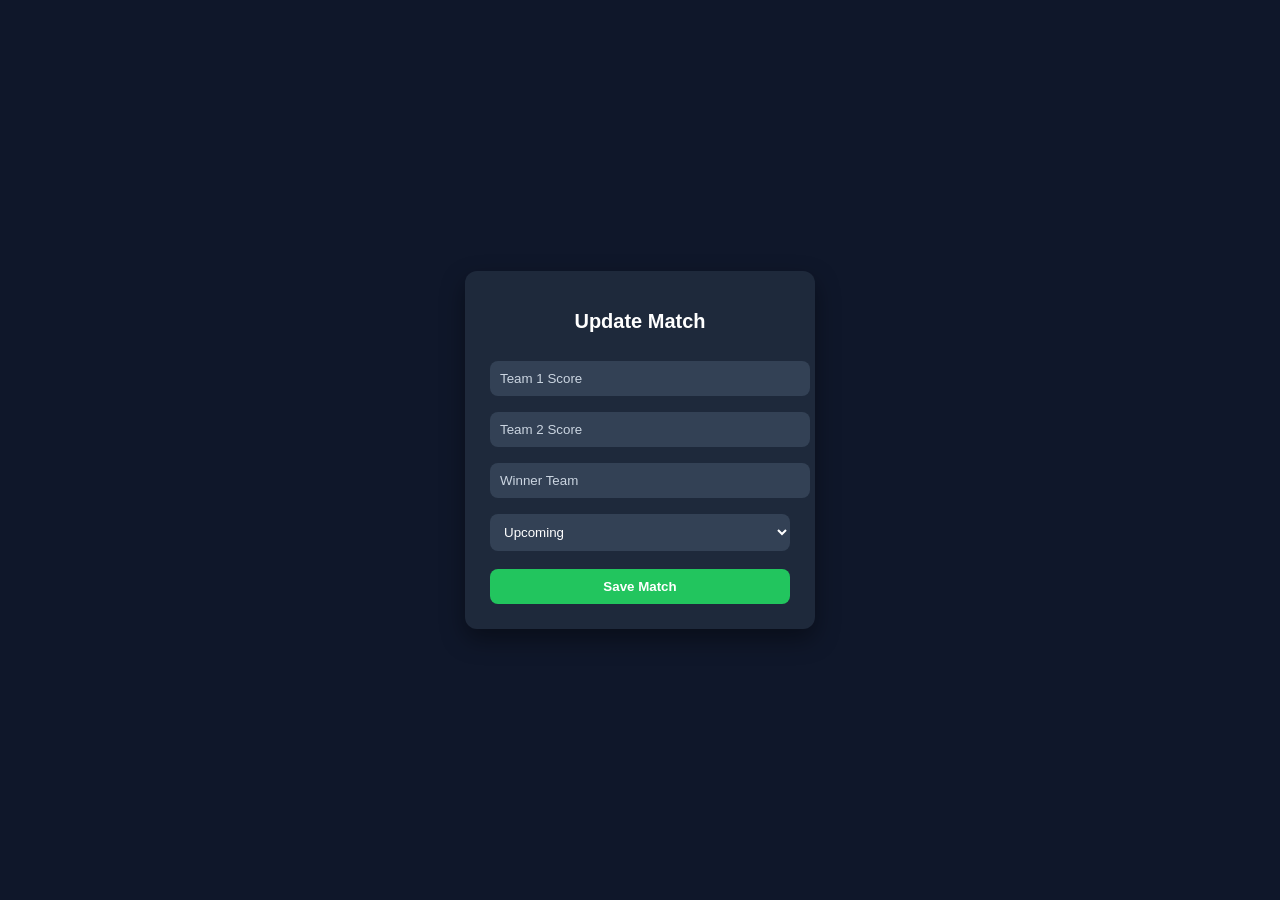
<file: templates/update_match.html>
<!DOCTYPE html>
<html lang="en">
<head>
    <meta charset="UTF-8">
    <title>Update Match</title>

    <style>
        body{
            margin:0;
            font-family: Arial, sans-serif;
            background: #0f172a;
            display:flex;
            justify-content:center;
            align-items:center;
            height:100vh;
            color:white;
        }

        .card{
            background:#1e293b;
            padding:25px;
            border-radius:12px;
            width:300px;
            box-shadow:0 10px 25px rgba(0,0,0,0.4);
        }

        h1{
            text-align:center;
            margin-bottom:20px;
            font-size:20px;
        }

        input, select{
            width:100%;
            padding:10px;
            margin:8px 0;
            border:none;
            border-radius:8px;
            outline:none;
            background:#334155;
            color:white;
        }

        input::placeholder{
            color:#cbd5e1;
        }

        button{
            width:100%;
            padding:10px;
            margin-top:10px;
            border:none;
            border-radius:8px;
            background:#22c55e;
            color:white;
            font-weight:bold;
            cursor:pointer;
            transition:0.2s;
        }

        button:hover{
            background:#16a34a;
        }

        select{
            cursor:pointer;
        }
    </style>
</head>
<body>

<div class="card">
    <h1>Update Match</h1>

    <form method="POST">

        <input type="number" name="score1" placeholder="Team 1 Score">

        <input type="number" name="score2" placeholder="Team 2 Score">

        <input type="text" name="winner" placeholder="Winner Team">

        <select name="status">
            <option>Upcoming</option>
            <option>Live</option>
            <option>Finished</option>
        </select>

        <button type="submit">Save Match</button>

    </form>
</div>

</body>
</html>
</file>
